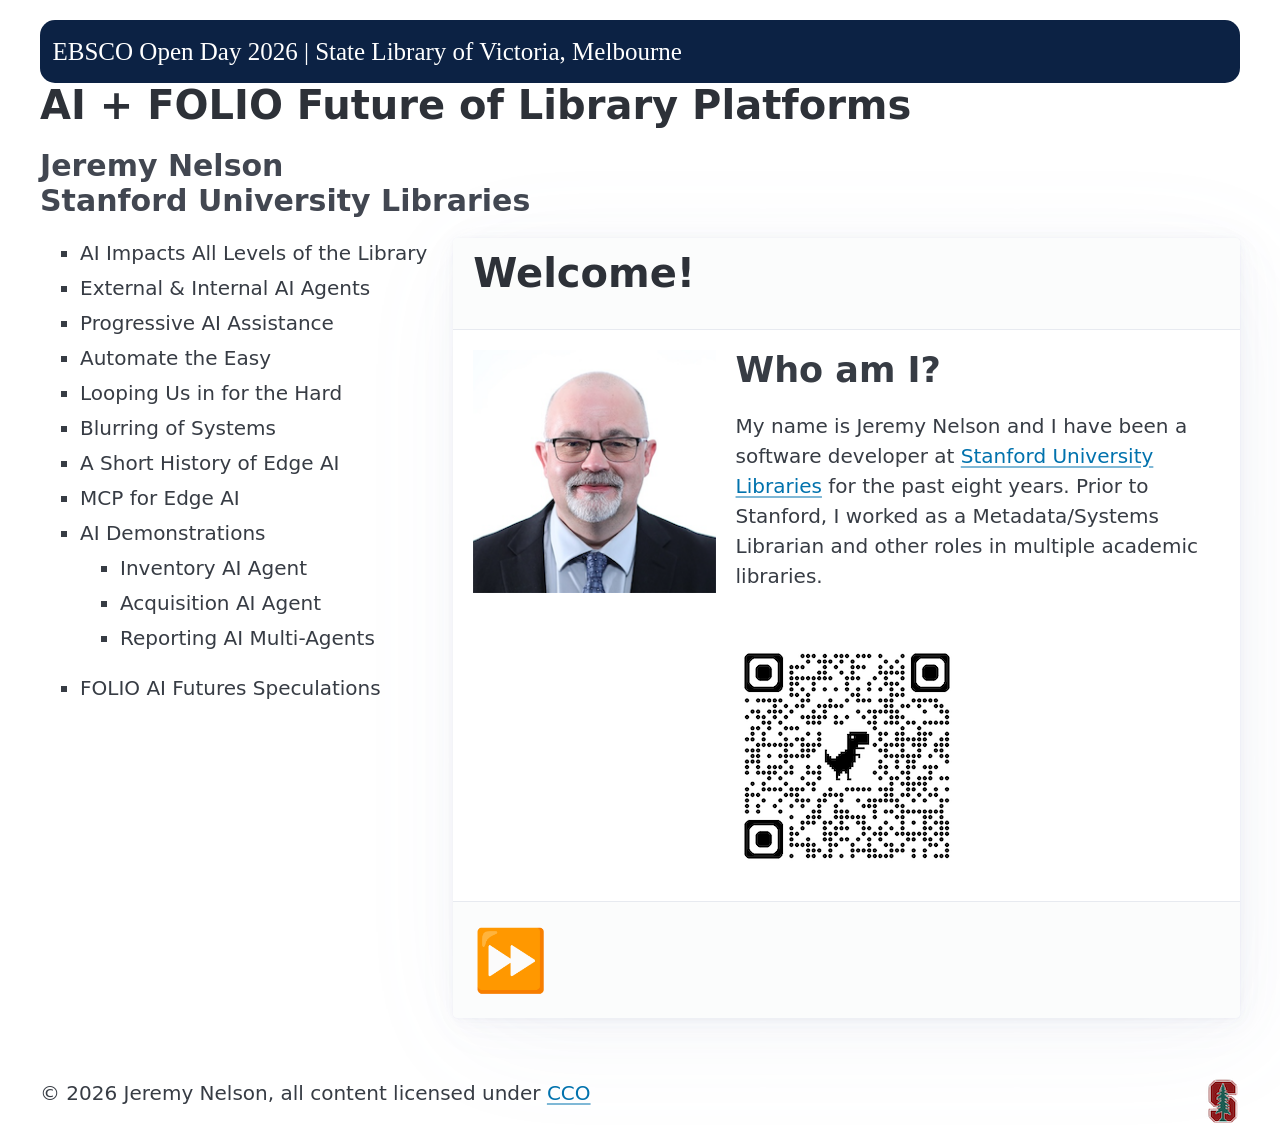
<file: index.html>
<!DOCTYPE html>
<html lang="en">
<head>
    <meta charset="UTF-8">
    <meta name="viewport" content="width=device-width, initial-scale=1.0">
    <meta name="color-scheme" content="light dark">
    <link rel="stylesheet" href="css/pico.min.css">
    <link rel="stylesheet" href="css/default.css">
    <title>EBSCO Open Day - AI + FOLIO Future of Library Platforms</title>
    <script src="js/htmx.min.js"></script>
</head>
<body>
  <main class="container">
    <div class="header-logos">
       EBSCO Open Day 2026 | State Library of Victoria, Melbourne
         </div>  
    <h1>AI + FOLIO Future of Library Platforms</h1>
    <h3>Jeremy Nelson<br>Stanford University Libraries</h3>
    <div class="grid">
     <div> 
      <ul>
        <li hx-get="topics/ai-impacts.html" 
            hx-target="#article">AI Impacts All Levels of the Library</li> 
        <li hx-get="topics/external-internal-agents.html" 
            hx-target="#article">External &amp; Internal AI Agents</li>
        <li hx-get="topics/progressive-ai-assistance.html" 
            hx-target="#article">Progressive AI Assistance</li>
        <li hx-get="topics/automate-the-easy.html" 
            hx-target="#article">Automate the Easy</li>
        <li hx-get="topics/looping-us-in-for-the-hard.html" 
            hx-target="#article">Looping Us in for the Hard</li>
        <li hx-get="topics/blurring-of-systems.html"
            hx-target="#article">Blurring of Systems</li>
        <li hx-get="topics/short-history-edge-ai.html"
            hx-target="#article">A Short History of Edge AI</li>
        <li hx-get="topics/mcp-edge-ai.html"
            hx-target="#article">MCP for Edge AI</li>
        <li>AI Demonstrations</li>
        <ul>
           <li hx-get="topics/inventory-agent.html"
               hx-target="#article">Inventory AI Agent</li>
           <li hx-get="topics/acquisition-agent.html"
               hx-target="#article">Acquisition AI Agent</li>
           <li hx-get="topics/reporting-agent.html"
               hx-target="#article">Reporting AI Multi-Agents</li>
        </ul>
       <li hx-get="topics/folio-future-ai.html"
           hx-target="#article">FOLIO AI Futures Speculations</li>
      </ul>
     </div>
     <div>
        <article id="article">
          <header>
            <h1>Welcome!</h1>
          </header>
          <div class="grid">
             <section>
              <img src="img/JeremyNelson.png" alt="Jeremy Nelson">
            </section>
            <section>
              <h2>Who am I?</h2>
              <p>
                My name is Jeremy Nelson and I have been a software developer at 
                <a href="https://library.stanford.edu/">Stanford University Libraries</a>
                for the past eight years. Prior to Stanford, I worked as a Metadata/Systems Librarian
                and other roles in multiple academic libraries.
              </p>
            </section>
          </div>
          <section style="margin:auto; text-align: center">
            <img src="img/qrcode.png" alt="QR Code for presentation">
          </section>
          <footer>
          <span hx-get="topics/ai-impacts.html" 
                hx-target="#article"
                class="nav-button">&#9193;</span>
          </footer>
        </article>
     </div>
    </div>
  </main>
  <footer class="container">
     &copy; 2026 Jeremy Nelson, all content licensed under <a href="https://creativecommons.org/public-domain/cc0/">CCO</a>
     <a href="https://library.stanford.edu/">
       <img src="img/stanford.png" alt="" style="float: right;padding: 0px">
     </a>
  </footer>
  <script>
    document.body.addEventListener('htmx:beforeRequest', e => {
      const target = e.target;
      document.querySelectorAll('li[hx-get]').forEach(el => el.classList.remove('active'));
      if (target.matches('li[hx-get]')) {
        target.classList.add('active');
      } else if (target.matches('span[hx-get]')) {
        target.classList.add('active');
        const url = target.getAttribute('hx-get');
        const matchingLi = document.querySelector(`li[hx-get="${url}"]`);
        if (matchingLi) matchingLi.classList.add('active');
      }
    });
    document.body.addEventListener('htmx:afterRequest', e => {
      if (e.target.matches('span[hx-get]')) {
        e.target.classList.remove('active');
      }
    });
  </script>
</body>
</html>
</file>
<file: css/default.css>
.grid {
  grid-template-columns: 1fr 2fr;
}

.nav-button {
  font-size: 3em;
}

li[hx-get],
span[hx-get] {
  cursor: pointer;
}

span[hx-get].active {
  opacity: 0.5;
}

li[hx-get].active {
  font-weight: bold;
  color: var(--pico-primary);
  list-style-type: "→ ";
}

div.header-logos {
  background-color: rgb(12,34,68);
  border-radius: 15px;
  color: white;
  font-family: "Times New Roman", Times, serif;
  font-size: 1.25em;
  padding: .5em;
}

div.question {
  background-color: rgb(30,98,120);
  border: 2px solid rgb(35,73,167);
  border-radius: 15px;
  color: rgb(244,151,20);
  padding: .5em;
}
</file>
<file: css/pico.min.css>
@charset "UTF-8";/*!
 * Pico CSS ✨ v2.1.1 (https://picocss.com)
 * Copyright 2019-2025 - Licensed under MIT
 */:host,:root{--pico-font-family-emoji:"Apple Color Emoji","Segoe UI Emoji","Segoe UI Symbol","Noto Color Emoji";--pico-font-family-sans-serif:system-ui,"Segoe UI",Roboto,Oxygen,Ubuntu,Cantarell,Helvetica,Arial,"Helvetica Neue",sans-serif,var(--pico-font-family-emoji);--pico-font-family-monospace:ui-monospace,SFMono-Regular,"SF Mono",Menlo,Consolas,"Liberation Mono",monospace,var(--pico-font-family-emoji);--pico-font-family:var(--pico-font-family-sans-serif);--pico-line-height:1.5;--pico-font-weight:400;--pico-font-size:100%;--pico-text-underline-offset:0.1rem;--pico-border-radius:0.25rem;--pico-border-width:0.0625rem;--pico-outline-width:0.125rem;--pico-transition:0.2s ease-in-out;--pico-spacing:1rem;--pico-typography-spacing-vertical:1rem;--pico-block-spacing-vertical:var(--pico-spacing);--pico-block-spacing-horizontal:var(--pico-spacing);--pico-grid-column-gap:var(--pico-spacing);--pico-grid-row-gap:var(--pico-spacing);--pico-form-element-spacing-vertical:0.75rem;--pico-form-element-spacing-horizontal:1rem;--pico-group-box-shadow:0 0 0 rgba(0, 0, 0, 0);--pico-group-box-shadow-focus-with-button:0 0 0 var(--pico-outline-width) var(--pico-primary-focus);--pico-group-box-shadow-focus-with-input:0 0 0 0.0625rem var(--pico-form-element-border-color);--pico-modal-overlay-backdrop-filter:blur(0.375rem);--pico-nav-element-spacing-vertical:1rem;--pico-nav-element-spacing-horizontal:0.5rem;--pico-nav-link-spacing-vertical:0.5rem;--pico-nav-link-spacing-horizontal:0.5rem;--pico-nav-breadcrumb-divider:">";--pico-icon-checkbox:url("data:image/svg+xml,%3Csvg xmlns='http://www.w3.org/2000/svg' width='24' height='24' viewBox='0 0 24 24' fill='none' stroke='rgb(255, 255, 255)' stroke-width='4' stroke-linecap='round' stroke-linejoin='round'%3E%3Cpolyline points='20 6 9 17 4 12'%3E%3C/polyline%3E%3C/svg%3E");--pico-icon-minus:url("data:image/svg+xml,%3Csvg xmlns='http://www.w3.org/2000/svg' width='24' height='24' viewBox='0 0 24 24' fill='none' stroke='rgb(255, 255, 255)' stroke-width='4' stroke-linecap='round' stroke-linejoin='round'%3E%3Cline x1='5' y1='12' x2='19' y2='12'%3E%3C/line%3E%3C/svg%3E");--pico-icon-chevron:url("data:image/svg+xml,%3Csvg xmlns='http://www.w3.org/2000/svg' width='24' height='24' viewBox='0 0 24 24' fill='none' stroke='rgb(136, 145, 164)' stroke-width='2' stroke-linecap='round' stroke-linejoin='round'%3E%3Cpolyline points='6 9 12 15 18 9'%3E%3C/polyline%3E%3C/svg%3E");--pico-icon-date:url("data:image/svg+xml,%3Csvg xmlns='http://www.w3.org/2000/svg' width='24' height='24' viewBox='0 0 24 24' fill='none' stroke='rgb(136, 145, 164)' stroke-width='2' stroke-linecap='round' stroke-linejoin='round'%3E%3Crect x='3' y='4' width='18' height='18' rx='2' ry='2'%3E%3C/rect%3E%3Cline x1='16' y1='2' x2='16' y2='6'%3E%3C/line%3E%3Cline x1='8' y1='2' x2='8' y2='6'%3E%3C/line%3E%3Cline x1='3' y1='10' x2='21' y2='10'%3E%3C/line%3E%3C/svg%3E");--pico-icon-time:url("data:image/svg+xml,%3Csvg xmlns='http://www.w3.org/2000/svg' width='24' height='24' viewBox='0 0 24 24' fill='none' stroke='rgb(136, 145, 164)' stroke-width='2' stroke-linecap='round' stroke-linejoin='round'%3E%3Ccircle cx='12' cy='12' r='10'%3E%3C/circle%3E%3Cpolyline points='12 6 12 12 16 14'%3E%3C/polyline%3E%3C/svg%3E");--pico-icon-search:url("data:image/svg+xml,%3Csvg xmlns='http://www.w3.org/2000/svg' width='24' height='24' viewBox='0 0 24 24' fill='none' stroke='rgb(136, 145, 164)' stroke-width='1.5' stroke-linecap='round' stroke-linejoin='round'%3E%3Ccircle cx='11' cy='11' r='8'%3E%3C/circle%3E%3Cline x1='21' y1='21' x2='16.65' y2='16.65'%3E%3C/line%3E%3C/svg%3E");--pico-icon-close:url("data:image/svg+xml,%3Csvg xmlns='http://www.w3.org/2000/svg' width='24' height='24' viewBox='0 0 24 24' fill='none' stroke='rgb(136, 145, 164)' stroke-width='3' stroke-linecap='round' stroke-linejoin='round'%3E%3Cline x1='18' y1='6' x2='6' y2='18'%3E%3C/line%3E%3Cline x1='6' y1='6' x2='18' y2='18'%3E%3C/line%3E%3C/svg%3E");--pico-icon-loading:url("data:image/svg+xml,%3Csvg fill='none' height='24' width='24' viewBox='0 0 24 24' xmlns='http://www.w3.org/2000/svg' %3E%3Cstyle%3E g %7B animation: rotate 2s linear infinite; transform-origin: center center; %7D circle %7B stroke-dasharray: 75,100; stroke-dashoffset: -5; animation: dash 1.5s ease-in-out infinite; stroke-linecap: round; %7D @keyframes rotate %7B 0%25 %7B transform: rotate(0deg); %7D 100%25 %7B transform: rotate(360deg); %7D %7D @keyframes dash %7B 0%25 %7B stroke-dasharray: 1,100; stroke-dashoffset: 0; %7D 50%25 %7B stroke-dasharray: 44.5,100; stroke-dashoffset: -17.5; %7D 100%25 %7B stroke-dasharray: 44.5,100; stroke-dashoffset: -62; %7D %7D %3C/style%3E%3Cg%3E%3Ccircle cx='12' cy='12' r='10' fill='none' stroke='rgb(136, 145, 164)' stroke-width='4' /%3E%3C/g%3E%3C/svg%3E")}@media (min-width:576px){:host,:root{--pico-font-size:106.25%}}@media (min-width:768px){:host,:root{--pico-font-size:112.5%}}@media (min-width:1024px){:host,:root{--pico-font-size:118.75%}}@media (min-width:1280px){:host,:root{--pico-font-size:125%}}@media (min-width:1536px){:host,:root{--pico-font-size:131.25%}}a{--pico-text-decoration:underline}a.contrast,a.secondary{--pico-text-decoration:underline}small{--pico-font-size:0.875em}h1,h2,h3,h4,h5,h6{--pico-font-weight:700}h1{--pico-font-size:2rem;--pico-line-height:1.125;--pico-typography-spacing-top:3rem}h2{--pico-font-size:1.75rem;--pico-line-height:1.15;--pico-typography-spacing-top:2.625rem}h3{--pico-font-size:1.5rem;--pico-line-height:1.175;--pico-typography-spacing-top:2.25rem}h4{--pico-font-size:1.25rem;--pico-line-height:1.2;--pico-typography-spacing-top:1.874rem}h5{--pico-font-size:1.125rem;--pico-line-height:1.225;--pico-typography-spacing-top:1.6875rem}h6{--pico-font-size:1rem;--pico-line-height:1.25;--pico-typography-spacing-top:1.5rem}tfoot td,tfoot th,thead td,thead th{--pico-font-weight:600;--pico-border-width:0.1875rem}code,kbd,pre,samp{--pico-font-family:var(--pico-font-family-monospace)}kbd{--pico-font-weight:bolder}:where(select,textarea),input:not([type=submit],[type=button],[type=reset],[type=checkbox],[type=radio],[type=file]){--pico-outline-width:0.0625rem}[type=search]{--pico-border-radius:5rem}[type=checkbox],[type=radio]{--pico-border-width:0.125rem}[type=checkbox][role=switch]{--pico-border-width:0.1875rem}details.dropdown summary:not([role=button]){--pico-outline-width:0.0625rem}nav details.dropdown summary:focus-visible{--pico-outline-width:0.125rem}[role=search]{--pico-border-radius:5rem}[role=group]:has(button.secondary:focus,[type=submit].secondary:focus,[type=button].secondary:focus,[role=button].secondary:focus),[role=search]:has(button.secondary:focus,[type=submit].secondary:focus,[type=button].secondary:focus,[role=button].secondary:focus){--pico-group-box-shadow-focus-with-button:0 0 0 var(--pico-outline-width) var(--pico-secondary-focus)}[role=group]:has(button.contrast:focus,[type=submit].contrast:focus,[type=button].contrast:focus,[role=button].contrast:focus),[role=search]:has(button.contrast:focus,[type=submit].contrast:focus,[type=button].contrast:focus,[role=button].contrast:focus){--pico-group-box-shadow-focus-with-button:0 0 0 var(--pico-outline-width) var(--pico-contrast-focus)}[role=group] [role=button],[role=group] [type=button],[role=group] [type=submit],[role=group] button,[role=search] [role=button],[role=search] [type=button],[role=search] [type=submit],[role=search] button{--pico-form-element-spacing-horizontal:2rem}details summary[role=button]:not(.outline)::after{filter:brightness(0) invert(1)}[aria-busy=true]:not(input,select,textarea):is(button,[type=submit],[type=button],[type=reset],[role=button]):not(.outline)::before{filter:brightness(0) invert(1)}:host(:not([data-theme=dark])),:root:not([data-theme=dark]),[data-theme=light]{color-scheme:light;--pico-background-color:#fff;--pico-color:#373c44;--pico-text-selection-color:rgba(2, 154, 232, 0.25);--pico-muted-color:#646b79;--pico-muted-border-color:rgb(231, 234, 239.5);--pico-primary:#0172ad;--pico-primary-background:#0172ad;--pico-primary-border:var(--pico-primary-background);--pico-primary-underline:rgba(1, 114, 173, 0.5);--pico-primary-hover:#015887;--pico-primary-hover-background:#02659a;--pico-primary-hover-border:var(--pico-primary-hover-background);--pico-primary-hover-underline:var(--pico-primary-hover);--pico-primary-focus:rgba(2, 154, 232, 0.5);--pico-primary-inverse:#fff;--pico-secondary:#5d6b89;--pico-secondary-background:#525f7a;--pico-secondary-border:var(--pico-secondary-background);--pico-secondary-underline:rgba(93, 107, 137, 0.5);--pico-secondary-hover:#48536b;--pico-secondary-hover-background:#48536b;--pico-secondary-hover-border:var(--pico-secondary-hover-background);--pico-secondary-hover-underline:var(--pico-secondary-hover);--pico-secondary-focus:rgba(93, 107, 137, 0.25);--pico-secondary-inverse:#fff;--pico-contrast:#181c25;--pico-contrast-background:#181c25;--pico-contrast-border:var(--pico-contrast-background);--pico-contrast-underline:rgba(24, 28, 37, 0.5);--pico-contrast-hover:#000;--pico-contrast-hover-background:#000;--pico-contrast-hover-border:var(--pico-contrast-hover-background);--pico-contrast-hover-underline:var(--pico-secondary-hover);--pico-contrast-focus:rgba(93, 107, 137, 0.25);--pico-contrast-inverse:#fff;--pico-box-shadow:0.0145rem 0.029rem 0.174rem rgba(129, 145, 181, 0.01698),0.0335rem 0.067rem 0.402rem rgba(129, 145, 181, 0.024),0.0625rem 0.125rem 0.75rem rgba(129, 145, 181, 0.03),0.1125rem 0.225rem 1.35rem rgba(129, 145, 181, 0.036),0.2085rem 0.417rem 2.502rem rgba(129, 145, 181, 0.04302),0.5rem 1rem 6rem rgba(129, 145, 181, 0.06),0 0 0 0.0625rem rgba(129, 145, 181, 0.015);--pico-h1-color:#2d3138;--pico-h2-color:#373c44;--pico-h3-color:#424751;--pico-h4-color:#4d535e;--pico-h5-color:#5c6370;--pico-h6-color:#646b79;--pico-mark-background-color:rgb(252.5, 230.5, 191.5);--pico-mark-color:#0f1114;--pico-ins-color:rgb(28.5, 105.5, 84);--pico-del-color:rgb(136, 56.5, 53);--pico-blockquote-border-color:var(--pico-muted-border-color);--pico-blockquote-footer-color:var(--pico-muted-color);--pico-button-box-shadow:0 0 0 rgba(0, 0, 0, 0);--pico-button-hover-box-shadow:0 0 0 rgba(0, 0, 0, 0);--pico-table-border-color:var(--pico-muted-border-color);--pico-table-row-stripped-background-color:rgba(111, 120, 135, 0.0375);--pico-code-background-color:rgb(243, 244.5, 246.75);--pico-code-color:#646b79;--pico-code-kbd-background-color:var(--pico-color);--pico-code-kbd-color:var(--pico-background-color);--pico-form-element-background-color:rgb(251, 251.5, 252.25);--pico-form-element-selected-background-color:#dfe3eb;--pico-form-element-border-color:#cfd5e2;--pico-form-element-color:#23262c;--pico-form-element-placeholder-color:var(--pico-muted-color);--pico-form-element-active-background-color:#fff;--pico-form-element-active-border-color:var(--pico-primary-border);--pico-form-element-focus-color:var(--pico-primary-border);--pico-form-element-disabled-opacity:0.5;--pico-form-element-invalid-border-color:rgb(183.5, 105.5, 106.5);--pico-form-element-invalid-active-border-color:rgb(200.25, 79.25, 72.25);--pico-form-element-invalid-focus-color:var(--pico-form-element-invalid-active-border-color);--pico-form-element-valid-border-color:rgb(76, 154.5, 137.5);--pico-form-element-valid-active-border-color:rgb(39, 152.75, 118.75);--pico-form-element-valid-focus-color:var(--pico-form-element-valid-active-border-color);--pico-switch-background-color:#bfc7d9;--pico-switch-checked-background-color:var(--pico-primary-background);--pico-switch-color:#fff;--pico-switch-thumb-box-shadow:0 0 0 rgba(0, 0, 0, 0);--pico-range-border-color:#dfe3eb;--pico-range-active-border-color:#bfc7d9;--pico-range-thumb-border-color:var(--pico-background-color);--pico-range-thumb-color:var(--pico-secondary-background);--pico-range-thumb-active-color:var(--pico-primary-background);--pico-accordion-border-color:var(--pico-muted-border-color);--pico-accordion-active-summary-color:var(--pico-primary-hover);--pico-accordion-close-summary-color:var(--pico-color);--pico-accordion-open-summary-color:var(--pico-muted-color);--pico-card-background-color:var(--pico-background-color);--pico-card-border-color:var(--pico-muted-border-color);--pico-card-box-shadow:var(--pico-box-shadow);--pico-card-sectioning-background-color:rgb(251, 251.5, 252.25);--pico-dropdown-background-color:#fff;--pico-dropdown-border-color:#eff1f4;--pico-dropdown-box-shadow:var(--pico-box-shadow);--pico-dropdown-color:var(--pico-color);--pico-dropdown-hover-background-color:#eff1f4;--pico-loading-spinner-opacity:0.5;--pico-modal-overlay-background-color:rgba(232, 234, 237, 0.75);--pico-progress-background-color:#dfe3eb;--pico-progress-color:var(--pico-primary-background);--pico-tooltip-background-color:var(--pico-contrast-background);--pico-tooltip-color:var(--pico-contrast-inverse);--pico-icon-valid:url("data:image/svg+xml,%3Csvg xmlns='http://www.w3.org/2000/svg' width='24' height='24' viewBox='0 0 24 24' fill='none' stroke='rgb(76, 154.5, 137.5)' stroke-width='2' stroke-linecap='round' stroke-linejoin='round'%3E%3Cpolyline points='20 6 9 17 4 12'%3E%3C/polyline%3E%3C/svg%3E");--pico-icon-invalid:url("data:image/svg+xml,%3Csvg xmlns='http://www.w3.org/2000/svg' width='24' height='24' viewBox='0 0 24 24' fill='none' stroke='rgb(200.25, 79.25, 72.25)' stroke-width='2' stroke-linecap='round' stroke-linejoin='round'%3E%3Ccircle cx='12' cy='12' r='10'%3E%3C/circle%3E%3Cline x1='12' y1='8' x2='12' y2='12'%3E%3C/line%3E%3Cline x1='12' y1='16' x2='12.01' y2='16'%3E%3C/line%3E%3C/svg%3E")}:host(:not([data-theme=dark])) input:is([type=submit],[type=button],[type=reset],[type=checkbox],[type=radio],[type=file]),:root:not([data-theme=dark]) input:is([type=submit],[type=button],[type=reset],[type=checkbox],[type=radio],[type=file]),[data-theme=light] input:is([type=submit],[type=button],[type=reset],[type=checkbox],[type=radio],[type=file]){--pico-form-element-focus-color:var(--pico-primary-focus)}@media only screen and (prefers-color-scheme:dark){:host(:not([data-theme])),:root:not([data-theme]){color-scheme:dark;--pico-background-color:rgb(19, 22.5, 30.5);--pico-color:#c2c7d0;--pico-text-selection-color:rgba(1, 170, 255, 0.1875);--pico-muted-color:#7b8495;--pico-muted-border-color:#202632;--pico-primary:#01aaff;--pico-primary-background:#0172ad;--pico-primary-border:var(--pico-primary-background);--pico-primary-underline:rgba(1, 170, 255, 0.5);--pico-primary-hover:#79c0ff;--pico-primary-hover-background:#017fc0;--pico-primary-hover-border:var(--pico-primary-hover-background);--pico-primary-hover-underline:var(--pico-primary-hover);--pico-primary-focus:rgba(1, 170, 255, 0.375);--pico-primary-inverse:#fff;--pico-secondary:#969eaf;--pico-secondary-background:#525f7a;--pico-secondary-border:var(--pico-secondary-background);--pico-secondary-underline:rgba(150, 158, 175, 0.5);--pico-secondary-hover:#b3b9c5;--pico-secondary-hover-background:#5d6b89;--pico-secondary-hover-border:var(--pico-secondary-hover-background);--pico-secondary-hover-underline:var(--pico-secondary-hover);--pico-secondary-focus:rgba(144, 158, 190, 0.25);--pico-secondary-inverse:#fff;--pico-contrast:#dfe3eb;--pico-contrast-background:#eff1f4;--pico-contrast-border:var(--pico-contrast-background);--pico-contrast-underline:rgba(223, 227, 235, 0.5);--pico-contrast-hover:#fff;--pico-contrast-hover-background:#fff;--pico-contrast-hover-border:var(--pico-contrast-hover-background);--pico-contrast-hover-underline:var(--pico-contrast-hover);--pico-contrast-focus:rgba(207, 213, 226, 0.25);--pico-contrast-inverse:#000;--pico-box-shadow:0.0145rem 0.029rem 0.174rem rgba(7, 8.5, 12, 0.01698),0.0335rem 0.067rem 0.402rem rgba(7, 8.5, 12, 0.024),0.0625rem 0.125rem 0.75rem rgba(7, 8.5, 12, 0.03),0.1125rem 0.225rem 1.35rem rgba(7, 8.5, 12, 0.036),0.2085rem 0.417rem 2.502rem rgba(7, 8.5, 12, 0.04302),0.5rem 1rem 6rem rgba(7, 8.5, 12, 0.06),0 0 0 0.0625rem rgba(7, 8.5, 12, 0.015);--pico-h1-color:#f0f1f3;--pico-h2-color:#e0e3e7;--pico-h3-color:#c2c7d0;--pico-h4-color:#b3b9c5;--pico-h5-color:#a4acba;--pico-h6-color:#8891a4;--pico-mark-background-color:#014063;--pico-mark-color:#fff;--pico-ins-color:#62af9a;--pico-del-color:rgb(205.5, 126, 123);--pico-blockquote-border-color:var(--pico-muted-border-color);--pico-blockquote-footer-color:var(--pico-muted-color);--pico-button-box-shadow:0 0 0 rgba(0, 0, 0, 0);--pico-button-hover-box-shadow:0 0 0 rgba(0, 0, 0, 0);--pico-table-border-color:var(--pico-muted-border-color);--pico-table-row-stripped-background-color:rgba(111, 120, 135, 0.0375);--pico-code-background-color:rgb(26, 30.5, 40.25);--pico-code-color:#8891a4;--pico-code-kbd-background-color:var(--pico-color);--pico-code-kbd-color:var(--pico-background-color);--pico-form-element-background-color:rgb(28, 33, 43.5);--pico-form-element-selected-background-color:#2a3140;--pico-form-element-border-color:#2a3140;--pico-form-element-color:#e0e3e7;--pico-form-element-placeholder-color:#8891a4;--pico-form-element-active-background-color:rgb(26, 30.5, 40.25);--pico-form-element-active-border-color:var(--pico-primary-border);--pico-form-element-focus-color:var(--pico-primary-border);--pico-form-element-disabled-opacity:0.5;--pico-form-element-invalid-border-color:rgb(149.5, 74, 80);--pico-form-element-invalid-active-border-color:rgb(183.25, 63.5, 59);--pico-form-element-invalid-focus-color:var(--pico-form-element-invalid-active-border-color);--pico-form-element-valid-border-color:#2a7b6f;--pico-form-element-valid-active-border-color:rgb(22, 137, 105.5);--pico-form-element-valid-focus-color:var(--pico-form-element-valid-active-border-color);--pico-switch-background-color:#333c4e;--pico-switch-checked-background-color:var(--pico-primary-background);--pico-switch-color:#fff;--pico-switch-thumb-box-shadow:0 0 0 rgba(0, 0, 0, 0);--pico-range-border-color:#202632;--pico-range-active-border-color:#2a3140;--pico-range-thumb-border-color:var(--pico-background-color);--pico-range-thumb-color:var(--pico-secondary-background);--pico-range-thumb-active-color:var(--pico-primary-background);--pico-accordion-border-color:var(--pico-muted-border-color);--pico-accordion-active-summary-color:var(--pico-primary-hover);--pico-accordion-close-summary-color:var(--pico-color);--pico-accordion-open-summary-color:var(--pico-muted-color);--pico-card-background-color:#181c25;--pico-card-border-color:var(--pico-card-background-color);--pico-card-box-shadow:var(--pico-box-shadow);--pico-card-sectioning-background-color:rgb(26, 30.5, 40.25);--pico-dropdown-background-color:#181c25;--pico-dropdown-border-color:#202632;--pico-dropdown-box-shadow:var(--pico-box-shadow);--pico-dropdown-color:var(--pico-color);--pico-dropdown-hover-background-color:#202632;--pico-loading-spinner-opacity:0.5;--pico-modal-overlay-background-color:rgba(7.5, 8.5, 10, 0.75);--pico-progress-background-color:#202632;--pico-progress-color:var(--pico-primary-background);--pico-tooltip-background-color:var(--pico-contrast-background);--pico-tooltip-color:var(--pico-contrast-inverse);--pico-icon-valid:url("data:image/svg+xml,%3Csvg xmlns='http://www.w3.org/2000/svg' width='24' height='24' viewBox='0 0 24 24' fill='none' stroke='rgb(42, 123, 111)' stroke-width='2' stroke-linecap='round' stroke-linejoin='round'%3E%3Cpolyline points='20 6 9 17 4 12'%3E%3C/polyline%3E%3C/svg%3E");--pico-icon-invalid:url("data:image/svg+xml,%3Csvg xmlns='http://www.w3.org/2000/svg' width='24' height='24' viewBox='0 0 24 24' fill='none' stroke='rgb(149.5, 74, 80)' stroke-width='2' stroke-linecap='round' stroke-linejoin='round'%3E%3Ccircle cx='12' cy='12' r='10'%3E%3C/circle%3E%3Cline x1='12' y1='8' x2='12' y2='12'%3E%3C/line%3E%3Cline x1='12' y1='16' x2='12.01' y2='16'%3E%3C/line%3E%3C/svg%3E")}:host(:not([data-theme])) input:is([type=submit],[type=button],[type=reset],[type=checkbox],[type=radio],[type=file]),:root:not([data-theme]) input:is([type=submit],[type=button],[type=reset],[type=checkbox],[type=radio],[type=file]){--pico-form-element-focus-color:var(--pico-primary-focus)}:host(:not([data-theme])) details summary[role=button].contrast:not(.outline)::after,:root:not([data-theme]) details summary[role=button].contrast:not(.outline)::after{filter:brightness(0)}:host(:not([data-theme])) [aria-busy=true]:not(input,select,textarea).contrast:is(button,[type=submit],[type=button],[type=reset],[role=button]):not(.outline)::before,:root:not([data-theme]) [aria-busy=true]:not(input,select,textarea).contrast:is(button,[type=submit],[type=button],[type=reset],[role=button]):not(.outline)::before{filter:brightness(0)}}[data-theme=dark]{color-scheme:dark;--pico-background-color:rgb(19, 22.5, 30.5);--pico-color:#c2c7d0;--pico-text-selection-color:rgba(1, 170, 255, 0.1875);--pico-muted-color:#7b8495;--pico-muted-border-color:#202632;--pico-primary:#01aaff;--pico-primary-background:#0172ad;--pico-primary-border:var(--pico-primary-background);--pico-primary-underline:rgba(1, 170, 255, 0.5);--pico-primary-hover:#79c0ff;--pico-primary-hover-background:#017fc0;--pico-primary-hover-border:var(--pico-primary-hover-background);--pico-primary-hover-underline:var(--pico-primary-hover);--pico-primary-focus:rgba(1, 170, 255, 0.375);--pico-primary-inverse:#fff;--pico-secondary:#969eaf;--pico-secondary-background:#525f7a;--pico-secondary-border:var(--pico-secondary-background);--pico-secondary-underline:rgba(150, 158, 175, 0.5);--pico-secondary-hover:#b3b9c5;--pico-secondary-hover-background:#5d6b89;--pico-secondary-hover-border:var(--pico-secondary-hover-background);--pico-secondary-hover-underline:var(--pico-secondary-hover);--pico-secondary-focus:rgba(144, 158, 190, 0.25);--pico-secondary-inverse:#fff;--pico-contrast:#dfe3eb;--pico-contrast-background:#eff1f4;--pico-contrast-border:var(--pico-contrast-background);--pico-contrast-underline:rgba(223, 227, 235, 0.5);--pico-contrast-hover:#fff;--pico-contrast-hover-background:#fff;--pico-contrast-hover-border:var(--pico-contrast-hover-background);--pico-contrast-hover-underline:var(--pico-contrast-hover);--pico-contrast-focus:rgba(207, 213, 226, 0.25);--pico-contrast-inverse:#000;--pico-box-shadow:0.0145rem 0.029rem 0.174rem rgba(7, 8.5, 12, 0.01698),0.0335rem 0.067rem 0.402rem rgba(7, 8.5, 12, 0.024),0.0625rem 0.125rem 0.75rem rgba(7, 8.5, 12, 0.03),0.1125rem 0.225rem 1.35rem rgba(7, 8.5, 12, 0.036),0.2085rem 0.417rem 2.502rem rgba(7, 8.5, 12, 0.04302),0.5rem 1rem 6rem rgba(7, 8.5, 12, 0.06),0 0 0 0.0625rem rgba(7, 8.5, 12, 0.015);--pico-h1-color:#f0f1f3;--pico-h2-color:#e0e3e7;--pico-h3-color:#c2c7d0;--pico-h4-color:#b3b9c5;--pico-h5-color:#a4acba;--pico-h6-color:#8891a4;--pico-mark-background-color:#014063;--pico-mark-color:#fff;--pico-ins-color:#62af9a;--pico-del-color:rgb(205.5, 126, 123);--pico-blockquote-border-color:var(--pico-muted-border-color);--pico-blockquote-footer-color:var(--pico-muted-color);--pico-button-box-shadow:0 0 0 rgba(0, 0, 0, 0);--pico-button-hover-box-shadow:0 0 0 rgba(0, 0, 0, 0);--pico-table-border-color:var(--pico-muted-border-color);--pico-table-row-stripped-background-color:rgba(111, 120, 135, 0.0375);--pico-code-background-color:rgb(26, 30.5, 40.25);--pico-code-color:#8891a4;--pico-code-kbd-background-color:var(--pico-color);--pico-code-kbd-color:var(--pico-background-color);--pico-form-element-background-color:rgb(28, 33, 43.5);--pico-form-element-selected-background-color:#2a3140;--pico-form-element-border-color:#2a3140;--pico-form-element-color:#e0e3e7;--pico-form-element-placeholder-color:#8891a4;--pico-form-element-active-background-color:rgb(26, 30.5, 40.25);--pico-form-element-active-border-color:var(--pico-primary-border);--pico-form-element-focus-color:var(--pico-primary-border);--pico-form-element-disabled-opacity:0.5;--pico-form-element-invalid-border-color:rgb(149.5, 74, 80);--pico-form-element-invalid-active-border-color:rgb(183.25, 63.5, 59);--pico-form-element-invalid-focus-color:var(--pico-form-element-invalid-active-border-color);--pico-form-element-valid-border-color:#2a7b6f;--pico-form-element-valid-active-border-color:rgb(22, 137, 105.5);--pico-form-element-valid-focus-color:var(--pico-form-element-valid-active-border-color);--pico-switch-background-color:#333c4e;--pico-switch-checked-background-color:var(--pico-primary-background);--pico-switch-color:#fff;--pico-switch-thumb-box-shadow:0 0 0 rgba(0, 0, 0, 0);--pico-range-border-color:#202632;--pico-range-active-border-color:#2a3140;--pico-range-thumb-border-color:var(--pico-background-color);--pico-range-thumb-color:var(--pico-secondary-background);--pico-range-thumb-active-color:var(--pico-primary-background);--pico-accordion-border-color:var(--pico-muted-border-color);--pico-accordion-active-summary-color:var(--pico-primary-hover);--pico-accordion-close-summary-color:var(--pico-color);--pico-accordion-open-summary-color:var(--pico-muted-color);--pico-card-background-color:#181c25;--pico-card-border-color:var(--pico-card-background-color);--pico-card-box-shadow:var(--pico-box-shadow);--pico-card-sectioning-background-color:rgb(26, 30.5, 40.25);--pico-dropdown-background-color:#181c25;--pico-dropdown-border-color:#202632;--pico-dropdown-box-shadow:var(--pico-box-shadow);--pico-dropdown-color:var(--pico-color);--pico-dropdown-hover-background-color:#202632;--pico-loading-spinner-opacity:0.5;--pico-modal-overlay-background-color:rgba(7.5, 8.5, 10, 0.75);--pico-progress-background-color:#202632;--pico-progress-color:var(--pico-primary-background);--pico-tooltip-background-color:var(--pico-contrast-background);--pico-tooltip-color:var(--pico-contrast-inverse);--pico-icon-valid:url("data:image/svg+xml,%3Csvg xmlns='http://www.w3.org/2000/svg' width='24' height='24' viewBox='0 0 24 24' fill='none' stroke='rgb(42, 123, 111)' stroke-width='2' stroke-linecap='round' stroke-linejoin='round'%3E%3Cpolyline points='20 6 9 17 4 12'%3E%3C/polyline%3E%3C/svg%3E");--pico-icon-invalid:url("data:image/svg+xml,%3Csvg xmlns='http://www.w3.org/2000/svg' width='24' height='24' viewBox='0 0 24 24' fill='none' stroke='rgb(149.5, 74, 80)' stroke-width='2' stroke-linecap='round' stroke-linejoin='round'%3E%3Ccircle cx='12' cy='12' r='10'%3E%3C/circle%3E%3Cline x1='12' y1='8' x2='12' y2='12'%3E%3C/line%3E%3Cline x1='12' y1='16' x2='12.01' y2='16'%3E%3C/line%3E%3C/svg%3E")}[data-theme=dark] input:is([type=submit],[type=button],[type=reset],[type=checkbox],[type=radio],[type=file]){--pico-form-element-focus-color:var(--pico-primary-focus)}[data-theme=dark] details summary[role=button].contrast:not(.outline)::after{filter:brightness(0)}[data-theme=dark] [aria-busy=true]:not(input,select,textarea).contrast:is(button,[type=submit],[type=button],[type=reset],[role=button]):not(.outline)::before{filter:brightness(0)}[type=checkbox],[type=radio],[type=range],progress{accent-color:var(--pico-primary)}*,::after,::before{box-sizing:border-box;background-repeat:no-repeat}::after,::before{text-decoration:inherit;vertical-align:inherit}:where(:host),:where(:root){-webkit-tap-highlight-color:transparent;-webkit-text-size-adjust:100%;-moz-text-size-adjust:100%;text-size-adjust:100%;background-color:var(--pico-background-color);color:var(--pico-color);font-weight:var(--pico-font-weight);font-size:var(--pico-font-size);line-height:var(--pico-line-height);font-family:var(--pico-font-family);text-underline-offset:var(--pico-text-underline-offset);text-rendering:optimizeLegibility;overflow-wrap:break-word;-moz-tab-size:4;-o-tab-size:4;tab-size:4}body{width:100%;margin:0}main{display:block}body>footer,body>header,body>main{padding-block:var(--pico-block-spacing-vertical)}section{margin-bottom:var(--pico-block-spacing-vertical)}.container,.container-fluid{width:100%;margin-right:auto;margin-left:auto;padding-right:var(--pico-spacing);padding-left:var(--pico-spacing)}@media (min-width:576px){.container{max-width:510px;padding-right:0;padding-left:0}}@media (min-width:768px){.container{max-width:700px}}@media (min-width:1024px){.container{max-width:950px}}@media (min-width:1280px){.container{max-width:1200px}}@media (min-width:1536px){.container{max-width:1450px}}.grid{grid-column-gap:var(--pico-grid-column-gap);grid-row-gap:var(--pico-grid-row-gap);display:grid;grid-template-columns:1fr}@media (min-width:768px){.grid{grid-template-columns:repeat(auto-fit,minmax(0%,1fr))}}.grid>*{min-width:0}.overflow-auto{overflow:auto}b,strong{font-weight:bolder}sub,sup{position:relative;font-size:.75em;line-height:0;vertical-align:baseline}sub{bottom:-.25em}sup{top:-.5em}address,blockquote,dl,ol,p,pre,table,ul{margin-top:0;margin-bottom:var(--pico-typography-spacing-vertical);color:var(--pico-color);font-style:normal;font-weight:var(--pico-font-weight)}h1,h2,h3,h4,h5,h6{margin-top:0;margin-bottom:var(--pico-typography-spacing-vertical);color:var(--pico-color);font-weight:var(--pico-font-weight);font-size:var(--pico-font-size);line-height:var(--pico-line-height);font-family:var(--pico-font-family)}h1{--pico-color:var(--pico-h1-color)}h2{--pico-color:var(--pico-h2-color)}h3{--pico-color:var(--pico-h3-color)}h4{--pico-color:var(--pico-h4-color)}h5{--pico-color:var(--pico-h5-color)}h6{--pico-color:var(--pico-h6-color)}:where(article,address,blockquote,dl,figure,form,ol,p,pre,table,ul)~:is(h1,h2,h3,h4,h5,h6){margin-top:var(--pico-typography-spacing-top)}p{margin-bottom:var(--pico-typography-spacing-vertical)}hgroup{margin-bottom:var(--pico-typography-spacing-vertical)}hgroup>*{margin-top:0;margin-bottom:0}hgroup>:not(:first-child):last-child{--pico-color:var(--pico-muted-color);--pico-font-weight:unset;font-size:1rem}:where(ol,ul) li{margin-bottom:calc(var(--pico-typography-spacing-vertical) * .25)}:where(dl,ol,ul) :where(dl,ol,ul){margin:0;margin-top:calc(var(--pico-typography-spacing-vertical) * .25)}ul li{list-style:square}mark{padding:.125rem .25rem;background-color:var(--pico-mark-background-color);color:var(--pico-mark-color);vertical-align:baseline}blockquote{display:block;margin:var(--pico-typography-spacing-vertical) 0;padding:var(--pico-spacing);border-right:none;border-left:.25rem solid var(--pico-blockquote-border-color);border-inline-start:0.25rem solid var(--pico-blockquote-border-color);border-inline-end:none}blockquote footer{margin-top:calc(var(--pico-typography-spacing-vertical) * .5);color:var(--pico-blockquote-footer-color)}abbr[title]{border-bottom:1px dotted;text-decoration:none;cursor:help}ins{color:var(--pico-ins-color);text-decoration:none}del{color:var(--pico-del-color)}::-moz-selection{background-color:var(--pico-text-selection-color)}::selection{background-color:var(--pico-text-selection-color)}:where(a:not([role=button])),[role=link]{--pico-color:var(--pico-primary);--pico-background-color:transparent;--pico-underline:var(--pico-primary-underline);outline:0;background-color:var(--pico-background-color);color:var(--pico-color);-webkit-text-decoration:var(--pico-text-decoration);text-decoration:var(--pico-text-decoration);text-decoration-color:var(--pico-underline);text-underline-offset:0.125em;transition:background-color var(--pico-transition),color var(--pico-transition),box-shadow var(--pico-transition),-webkit-text-decoration var(--pico-transition);transition:background-color var(--pico-transition),color var(--pico-transition),text-decoration var(--pico-transition),box-shadow var(--pico-transition);transition:background-color var(--pico-transition),color var(--pico-transition),text-decoration var(--pico-transition),box-shadow var(--pico-transition),-webkit-text-decoration var(--pico-transition)}:where(a:not([role=button])):is([aria-current]:not([aria-current=false]),:hover,:active,:focus),[role=link]:is([aria-current]:not([aria-current=false]),:hover,:active,:focus){--pico-color:var(--pico-primary-hover);--pico-underline:var(--pico-primary-hover-underline);--pico-text-decoration:underline}:where(a:not([role=button])):focus-visible,[role=link]:focus-visible{box-shadow:0 0 0 var(--pico-outline-width) var(--pico-primary-focus)}:where(a:not([role=button])).secondary,[role=link].secondary{--pico-color:var(--pico-secondary);--pico-underline:var(--pico-secondary-underline)}:where(a:not([role=button])).secondary:is([aria-current]:not([aria-current=false]),:hover,:active,:focus),[role=link].secondary:is([aria-current]:not([aria-current=false]),:hover,:active,:focus){--pico-color:var(--pico-secondary-hover);--pico-underline:var(--pico-secondary-hover-underline)}:where(a:not([role=button])).contrast,[role=link].contrast{--pico-color:var(--pico-contrast);--pico-underline:var(--pico-contrast-underline)}:where(a:not([role=button])).contrast:is([aria-current]:not([aria-current=false]),:hover,:active,:focus),[role=link].contrast:is([aria-current]:not([aria-current=false]),:hover,:active,:focus){--pico-color:var(--pico-contrast-hover);--pico-underline:var(--pico-contrast-hover-underline)}a[role=button]{display:inline-block}button{margin:0;overflow:visible;font-family:inherit;text-transform:none}[type=button],[type=reset],[type=submit],button{-webkit-appearance:button}[role=button],[type=button],[type=file]::file-selector-button,[type=reset],[type=submit],button{--pico-background-color:var(--pico-primary-background);--pico-border-color:var(--pico-primary-border);--pico-color:var(--pico-primary-inverse);--pico-box-shadow:var(--pico-button-box-shadow, 0 0 0 rgba(0, 0, 0, 0));padding:var(--pico-form-element-spacing-vertical) var(--pico-form-element-spacing-horizontal);border:var(--pico-border-width) solid var(--pico-border-color);border-radius:var(--pico-border-radius);outline:0;background-color:var(--pico-background-color);box-shadow:var(--pico-box-shadow);color:var(--pico-color);font-weight:var(--pico-font-weight);font-size:1rem;line-height:var(--pico-line-height);text-align:center;text-decoration:none;cursor:pointer;-webkit-user-select:none;-moz-user-select:none;user-select:none;transition:background-color var(--pico-transition),border-color var(--pico-transition),color var(--pico-transition),box-shadow var(--pico-transition)}[role=button]:is(:hover,:active,:focus),[role=button]:is([aria-current]:not([aria-current=false])),[type=button]:is(:hover,:active,:focus),[type=button]:is([aria-current]:not([aria-current=false])),[type=file]::file-selector-button:is(:hover,:active,:focus),[type=file]::file-selector-button:is([aria-current]:not([aria-current=false])),[type=reset]:is(:hover,:active,:focus),[type=reset]:is([aria-current]:not([aria-current=false])),[type=submit]:is(:hover,:active,:focus),[type=submit]:is([aria-current]:not([aria-current=false])),button:is(:hover,:active,:focus),button:is([aria-current]:not([aria-current=false])){--pico-background-color:var(--pico-primary-hover-background);--pico-border-color:var(--pico-primary-hover-border);--pico-box-shadow:var(--pico-button-hover-box-shadow, 0 0 0 rgba(0, 0, 0, 0));--pico-color:var(--pico-primary-inverse)}[role=button]:focus,[role=button]:is([aria-current]:not([aria-current=false])):focus,[type=button]:focus,[type=button]:is([aria-current]:not([aria-current=false])):focus,[type=file]::file-selector-button:focus,[type=file]::file-selector-button:is([aria-current]:not([aria-current=false])):focus,[type=reset]:focus,[type=reset]:is([aria-current]:not([aria-current=false])):focus,[type=submit]:focus,[type=submit]:is([aria-current]:not([aria-current=false])):focus,button:focus,button:is([aria-current]:not([aria-current=false])):focus{--pico-box-shadow:var(--pico-button-hover-box-shadow, 0 0 0 rgba(0, 0, 0, 0)),0 0 0 var(--pico-outline-width) var(--pico-primary-focus)}[type=button],[type=reset],[type=submit]{margin-bottom:var(--pico-spacing)}:is(button,[type=submit],[type=button],[role=button]).secondary,[type=file]::file-selector-button,[type=reset]{--pico-background-color:var(--pico-secondary-background);--pico-border-color:var(--pico-secondary-border);--pico-color:var(--pico-secondary-inverse);cursor:pointer}:is(button,[type=submit],[type=button],[role=button]).secondary:is([aria-current]:not([aria-current=false]),:hover,:active,:focus),[type=file]::file-selector-button:is([aria-current]:not([aria-current=false]),:hover,:active,:focus),[type=reset]:is([aria-current]:not([aria-current=false]),:hover,:active,:focus){--pico-background-color:var(--pico-secondary-hover-background);--pico-border-color:var(--pico-secondary-hover-border);--pico-color:var(--pico-secondary-inverse)}:is(button,[type=submit],[type=button],[role=button]).secondary:focus,:is(button,[type=submit],[type=button],[role=button]).secondary:is([aria-current]:not([aria-current=false])):focus,[type=file]::file-selector-button:focus,[type=file]::file-selector-button:is([aria-current]:not([aria-current=false])):focus,[type=reset]:focus,[type=reset]:is([aria-current]:not([aria-current=false])):focus{--pico-box-shadow:var(--pico-button-hover-box-shadow, 0 0 0 rgba(0, 0, 0, 0)),0 0 0 var(--pico-outline-width) var(--pico-secondary-focus)}:is(button,[type=submit],[type=button],[role=button]).contrast{--pico-background-color:var(--pico-contrast-background);--pico-border-color:var(--pico-contrast-border);--pico-color:var(--pico-contrast-inverse)}:is(button,[type=submit],[type=button],[role=button]).contrast:is([aria-current]:not([aria-current=false]),:hover,:active,:focus){--pico-background-color:var(--pico-contrast-hover-background);--pico-border-color:var(--pico-contrast-hover-border);--pico-color:var(--pico-contrast-inverse)}:is(button,[type=submit],[type=button],[role=button]).contrast:focus,:is(button,[type=submit],[type=button],[role=button]).contrast:is([aria-current]:not([aria-current=false])):focus{--pico-box-shadow:var(--pico-button-hover-box-shadow, 0 0 0 rgba(0, 0, 0, 0)),0 0 0 var(--pico-outline-width) var(--pico-contrast-focus)}:is(button,[type=submit],[type=button],[role=button]).outline,[type=reset].outline{--pico-background-color:transparent;--pico-color:var(--pico-primary);--pico-border-color:var(--pico-primary)}:is(button,[type=submit],[type=button],[role=button]).outline:is([aria-current]:not([aria-current=false]),:hover,:active,:focus),[type=reset].outline:is([aria-current]:not([aria-current=false]),:hover,:active,:focus){--pico-background-color:transparent;--pico-color:var(--pico-primary-hover);--pico-border-color:var(--pico-primary-hover)}:is(button,[type=submit],[type=button],[role=button]).outline.secondary,[type=reset].outline{--pico-color:var(--pico-secondary);--pico-border-color:var(--pico-secondary)}:is(button,[type=submit],[type=button],[role=button]).outline.secondary:is([aria-current]:not([aria-current=false]),:hover,:active,:focus),[type=reset].outline:is([aria-current]:not([aria-current=false]),:hover,:active,:focus){--pico-color:var(--pico-secondary-hover);--pico-border-color:var(--pico-secondary-hover)}:is(button,[type=submit],[type=button],[role=button]).outline.contrast{--pico-color:var(--pico-contrast);--pico-border-color:var(--pico-contrast)}:is(button,[type=submit],[type=button],[role=button]).outline.contrast:is([aria-current]:not([aria-current=false]),:hover,:active,:focus){--pico-color:var(--pico-contrast-hover);--pico-border-color:var(--pico-contrast-hover)}:where(button,[type=submit],[type=reset],[type=button],[role=button])[disabled],:where(fieldset[disabled]) :is(button,[type=submit],[type=button],[type=reset],[role=button]){opacity:.5;pointer-events:none}:where(table){width:100%;border-collapse:collapse;border-spacing:0;text-indent:0}td,th{padding:calc(var(--pico-spacing)/ 2) var(--pico-spacing);border-bottom:var(--pico-border-width) solid var(--pico-table-border-color);background-color:var(--pico-background-color);color:var(--pico-color);font-weight:var(--pico-font-weight);text-align:left;text-align:start}tfoot td,tfoot th{border-top:var(--pico-border-width) solid var(--pico-table-border-color);border-bottom:0}table.striped tbody tr:nth-child(odd) td,table.striped tbody tr:nth-child(odd) th{background-color:var(--pico-table-row-stripped-background-color)}:where(audio,canvas,iframe,img,svg,video){vertical-align:middle}audio,video{display:inline-block}audio:not([controls]){display:none;height:0}:where(iframe){border-style:none}img{max-width:100%;height:auto;border-style:none}:where(svg:not([fill])){fill:currentColor}svg:not(:host),svg:not(:root){overflow:hidden}code,kbd,pre,samp{font-size:.875em;font-family:var(--pico-font-family)}pre code,pre samp{font-size:inherit;font-family:inherit}pre{-ms-overflow-style:scrollbar;overflow:auto}code,kbd,pre,samp{border-radius:var(--pico-border-radius);background:var(--pico-code-background-color);color:var(--pico-code-color);font-weight:var(--pico-font-weight);line-height:initial}code,kbd,samp{display:inline-block;padding:.375rem}pre{display:block;margin-bottom:var(--pico-spacing);overflow-x:auto}pre>code,pre>samp{display:block;padding:var(--pico-spacing);background:0 0;line-height:var(--pico-line-height)}kbd{background-color:var(--pico-code-kbd-background-color);color:var(--pico-code-kbd-color);vertical-align:baseline}figure{display:block;margin:0;padding:0}figure figcaption{padding:calc(var(--pico-spacing) * .5) 0;color:var(--pico-muted-color)}hr{height:0;margin:var(--pico-typography-spacing-vertical) 0;border:0;border-top:1px solid var(--pico-muted-border-color);color:inherit}[hidden],template{display:none!important}canvas{display:inline-block}input,optgroup,select,textarea{margin:0;font-size:1rem;line-height:var(--pico-line-height);font-family:inherit;letter-spacing:inherit}input{overflow:visible}select{text-transform:none}legend{max-width:100%;padding:0;color:inherit;white-space:normal}textarea{overflow:auto}[type=checkbox],[type=radio]{padding:0}::-webkit-inner-spin-button,::-webkit-outer-spin-button{height:auto}[type=search]{-webkit-appearance:textfield;outline-offset:-2px}[type=search]::-webkit-search-decoration{-webkit-appearance:none}::-webkit-file-upload-button{-webkit-appearance:button;font:inherit}::-moz-focus-inner{padding:0;border-style:none}:-moz-focusring{outline:0}:-moz-ui-invalid{box-shadow:none}::-ms-expand{display:none}[type=file],[type=range]{padding:0;border-width:0}input:not([type=checkbox],[type=radio],[type=range]){height:calc(1rem * var(--pico-line-height) + var(--pico-form-element-spacing-vertical) * 2 + var(--pico-border-width) * 2)}fieldset{width:100%;margin:0;margin-bottom:var(--pico-spacing);padding:0;border:0}fieldset legend,label{display:block;margin-bottom:calc(var(--pico-spacing) * .375);color:var(--pico-color);font-weight:var(--pico-form-label-font-weight,var(--pico-font-weight))}fieldset legend{margin-bottom:calc(var(--pico-spacing) * .5)}button[type=submit],input:not([type=checkbox],[type=radio]),select,textarea{width:100%}input:not([type=checkbox],[type=radio],[type=range],[type=file]),select,textarea{-webkit-appearance:none;-moz-appearance:none;appearance:none;padding:var(--pico-form-element-spacing-vertical) var(--pico-form-element-spacing-horizontal)}input,select,textarea{--pico-background-color:var(--pico-form-element-background-color);--pico-border-color:var(--pico-form-element-border-color);--pico-color:var(--pico-form-element-color);--pico-box-shadow:none;border:var(--pico-border-width) solid var(--pico-border-color);border-radius:var(--pico-border-radius);outline:0;background-color:var(--pico-background-color);box-shadow:var(--pico-box-shadow);color:var(--pico-color);font-weight:var(--pico-font-weight);transition:background-color var(--pico-transition),border-color var(--pico-transition),color var(--pico-transition),box-shadow var(--pico-transition)}:where(select,textarea):not([readonly]):is(:active,:focus),input:not([type=submit],[type=button],[type=reset],[type=checkbox],[type=radio],[readonly]):is(:active,:focus){--pico-background-color:var(--pico-form-element-active-background-color)}:where(select,textarea):not([readonly]):is(:active,:focus),input:not([type=submit],[type=button],[type=reset],[role=switch],[readonly]):is(:active,:focus){--pico-border-color:var(--pico-form-element-active-border-color)}:where(select,textarea):not([readonly]):focus,input:not([type=submit],[type=button],[type=reset],[type=range],[type=file],[readonly]):focus{--pico-box-shadow:0 0 0 var(--pico-outline-width) var(--pico-form-element-focus-color)}:where(fieldset[disabled]) :is(input:not([type=submit],[type=button],[type=reset]),select,textarea),input:not([type=submit],[type=button],[type=reset])[disabled],label[aria-disabled=true],select[disabled],textarea[disabled]{opacity:var(--pico-form-element-disabled-opacity);pointer-events:none}label[aria-disabled=true] input[disabled]{opacity:1}:where(input,select,textarea):not([type=checkbox],[type=radio],[type=date],[type=datetime-local],[type=month],[type=time],[type=week],[type=range])[aria-invalid]{padding-right:calc(var(--pico-form-element-spacing-horizontal) + 1.5rem)!important;padding-left:var(--pico-form-element-spacing-horizontal);padding-inline-start:var(--pico-form-element-spacing-horizontal)!important;padding-inline-end:calc(var(--pico-form-element-spacing-horizontal) + 1.5rem)!important;background-position:center right .75rem;background-size:1rem auto;background-repeat:no-repeat}:where(input,select,textarea):not([type=checkbox],[type=radio],[type=date],[type=datetime-local],[type=month],[type=time],[type=week],[type=range])[aria-invalid=false]:not(select){background-image:var(--pico-icon-valid)}:where(input,select,textarea):not([type=checkbox],[type=radio],[type=date],[type=datetime-local],[type=month],[type=time],[type=week],[type=range])[aria-invalid=true]:not(select){background-image:var(--pico-icon-invalid)}:where(input,select,textarea)[aria-invalid=false]{--pico-border-color:var(--pico-form-element-valid-border-color)}:where(input,select,textarea)[aria-invalid=false]:is(:active,:focus){--pico-border-color:var(--pico-form-element-valid-active-border-color)!important}:where(input,select,textarea)[aria-invalid=false]:is(:active,:focus):not([type=checkbox],[type=radio]){--pico-box-shadow:0 0 0 var(--pico-outline-width) var(--pico-form-element-valid-focus-color)!important}:where(input,select,textarea)[aria-invalid=true]{--pico-border-color:var(--pico-form-element-invalid-border-color)}:where(input,select,textarea)[aria-invalid=true]:is(:active,:focus){--pico-border-color:var(--pico-form-element-invalid-active-border-color)!important}:where(input,select,textarea)[aria-invalid=true]:is(:active,:focus):not([type=checkbox],[type=radio]){--pico-box-shadow:0 0 0 var(--pico-outline-width) var(--pico-form-element-invalid-focus-color)!important}[dir=rtl] :where(input,select,textarea):not([type=checkbox],[type=radio]):is([aria-invalid],[aria-invalid=true],[aria-invalid=false]){background-position:center left .75rem}input::-webkit-input-placeholder,input::placeholder,select:invalid,textarea::-webkit-input-placeholder,textarea::placeholder{color:var(--pico-form-element-placeholder-color);opacity:1}input:not([type=checkbox],[type=radio]),select,textarea{margin-bottom:var(--pico-spacing)}select::-ms-expand{border:0;background-color:transparent}select:not([multiple],[size]){padding-right:calc(var(--pico-form-element-spacing-horizontal) + 1.5rem);padding-left:var(--pico-form-element-spacing-horizontal);padding-inline-start:var(--pico-form-element-spacing-horizontal);padding-inline-end:calc(var(--pico-form-element-spacing-horizontal) + 1.5rem);background-image:var(--pico-icon-chevron);background-position:center right .75rem;background-size:1rem auto;background-repeat:no-repeat}select[multiple] option:checked{background:var(--pico-form-element-selected-background-color);color:var(--pico-form-element-color)}[dir=rtl] select:not([multiple],[size]){background-position:center left .75rem}textarea{display:block;resize:vertical}textarea[aria-invalid]{--pico-icon-height:calc(1rem * var(--pico-line-height) + var(--pico-form-element-spacing-vertical) * 2 + var(--pico-border-width) * 2);background-position:top right .75rem!important;background-size:1rem var(--pico-icon-height)!important}:where(input,select,textarea,fieldset,.grid)+small{display:block;width:100%;margin-top:calc(var(--pico-spacing) * -.75);margin-bottom:var(--pico-spacing);color:var(--pico-muted-color)}:where(input,select,textarea,fieldset,.grid)[aria-invalid=false]+small{color:var(--pico-ins-color)}:where(input,select,textarea,fieldset,.grid)[aria-invalid=true]+small{color:var(--pico-del-color)}label>:where(input,select,textarea){margin-top:calc(var(--pico-spacing) * .25)}label:has([type=checkbox],[type=radio]){width:-moz-fit-content;width:fit-content;cursor:pointer}[type=checkbox],[type=radio]{-webkit-appearance:none;-moz-appearance:none;appearance:none;width:1.25em;height:1.25em;margin-top:-.125em;margin-inline-end:.5em;border-width:var(--pico-border-width);vertical-align:middle;cursor:pointer}[type=checkbox]::-ms-check,[type=radio]::-ms-check{display:none}[type=checkbox]:checked,[type=checkbox]:checked:active,[type=checkbox]:checked:focus,[type=radio]:checked,[type=radio]:checked:active,[type=radio]:checked:focus{--pico-background-color:var(--pico-primary-background);--pico-border-color:var(--pico-primary-border);background-image:var(--pico-icon-checkbox);background-position:center;background-size:.75em auto;background-repeat:no-repeat}[type=checkbox]~label,[type=radio]~label{display:inline-block;margin-bottom:0;cursor:pointer}[type=checkbox]~label:not(:last-of-type),[type=radio]~label:not(:last-of-type){margin-inline-end:1em}[type=checkbox]:indeterminate{--pico-background-color:var(--pico-primary-background);--pico-border-color:var(--pico-primary-border);background-image:var(--pico-icon-minus);background-position:center;background-size:.75em auto;background-repeat:no-repeat}[type=radio]{border-radius:50%}[type=radio]:checked,[type=radio]:checked:active,[type=radio]:checked:focus{--pico-background-color:var(--pico-primary-inverse);border-width:.35em;background-image:none}[type=checkbox][role=switch]{--pico-background-color:var(--pico-switch-background-color);--pico-color:var(--pico-switch-color);width:2.25em;height:1.25em;border:var(--pico-border-width) solid var(--pico-border-color);border-radius:1.25em;background-color:var(--pico-background-color);line-height:1.25em}[type=checkbox][role=switch]:not([aria-invalid]){--pico-border-color:var(--pico-switch-background-color)}[type=checkbox][role=switch]:before{display:block;aspect-ratio:1;height:100%;border-radius:50%;background-color:var(--pico-color);box-shadow:var(--pico-switch-thumb-box-shadow);content:"";transition:margin .1s ease-in-out}[type=checkbox][role=switch]:focus{--pico-background-color:var(--pico-switch-background-color);--pico-border-color:var(--pico-switch-background-color)}[type=checkbox][role=switch]:checked{--pico-background-color:var(--pico-switch-checked-background-color);--pico-border-color:var(--pico-switch-checked-background-color);background-image:none}[type=checkbox][role=switch]:checked::before{margin-inline-start:calc(2.25em - 1.25em)}[type=checkbox][role=switch][disabled]{--pico-background-color:var(--pico-border-color)}[type=checkbox][aria-invalid=false]:checked,[type=checkbox][aria-invalid=false]:checked:active,[type=checkbox][aria-invalid=false]:checked:focus,[type=checkbox][role=switch][aria-invalid=false]:checked,[type=checkbox][role=switch][aria-invalid=false]:checked:active,[type=checkbox][role=switch][aria-invalid=false]:checked:focus{--pico-background-color:var(--pico-form-element-valid-border-color)}[type=checkbox]:checked:active[aria-invalid=true],[type=checkbox]:checked:focus[aria-invalid=true],[type=checkbox]:checked[aria-invalid=true],[type=checkbox][role=switch]:checked:active[aria-invalid=true],[type=checkbox][role=switch]:checked:focus[aria-invalid=true],[type=checkbox][role=switch]:checked[aria-invalid=true]{--pico-background-color:var(--pico-form-element-invalid-border-color)}[type=checkbox][aria-invalid=false]:checked,[type=checkbox][aria-invalid=false]:checked:active,[type=checkbox][aria-invalid=false]:checked:focus,[type=checkbox][role=switch][aria-invalid=false]:checked,[type=checkbox][role=switch][aria-invalid=false]:checked:active,[type=checkbox][role=switch][aria-invalid=false]:checked:focus,[type=radio][aria-invalid=false]:checked,[type=radio][aria-invalid=false]:checked:active,[type=radio][aria-invalid=false]:checked:focus{--pico-border-color:var(--pico-form-element-valid-border-color)}[type=checkbox]:checked:active[aria-invalid=true],[type=checkbox]:checked:focus[aria-invalid=true],[type=checkbox]:checked[aria-invalid=true],[type=checkbox][role=switch]:checked:active[aria-invalid=true],[type=checkbox][role=switch]:checked:focus[aria-invalid=true],[type=checkbox][role=switch]:checked[aria-invalid=true],[type=radio]:checked:active[aria-invalid=true],[type=radio]:checked:focus[aria-invalid=true],[type=radio]:checked[aria-invalid=true]{--pico-border-color:var(--pico-form-element-invalid-border-color)}[type=color]::-webkit-color-swatch-wrapper{padding:0}[type=color]::-moz-focus-inner{padding:0}[type=color]::-webkit-color-swatch{border:0;border-radius:calc(var(--pico-border-radius) * .5)}[type=color]::-moz-color-swatch{border:0;border-radius:calc(var(--pico-border-radius) * .5)}input:not([type=checkbox],[type=radio],[type=range],[type=file]):is([type=date],[type=datetime-local],[type=month],[type=time],[type=week]){--pico-icon-position:0.75rem;--pico-icon-width:1rem;padding-right:calc(var(--pico-icon-width) + var(--pico-icon-position));background-image:var(--pico-icon-date);background-position:center right var(--pico-icon-position);background-size:var(--pico-icon-width) auto;background-repeat:no-repeat}input:not([type=checkbox],[type=radio],[type=range],[type=file])[type=time]{background-image:var(--pico-icon-time)}[type=date]::-webkit-calendar-picker-indicator,[type=datetime-local]::-webkit-calendar-picker-indicator,[type=month]::-webkit-calendar-picker-indicator,[type=time]::-webkit-calendar-picker-indicator,[type=week]::-webkit-calendar-picker-indicator{width:var(--pico-icon-width);margin-right:calc(var(--pico-icon-width) * -1);margin-left:var(--pico-icon-position);opacity:0}@-moz-document url-prefix(){[type=date],[type=datetime-local],[type=month],[type=time],[type=week]{padding-right:var(--pico-form-element-spacing-horizontal)!important;background-image:none!important}}[dir=rtl] :is([type=date],[type=datetime-local],[type=month],[type=time],[type=week]){text-align:right}[type=file]{--pico-color:var(--pico-muted-color);margin-left:calc(var(--pico-outline-width) * -1);padding:calc(var(--pico-form-element-spacing-vertical) * .5) 0;padding-left:var(--pico-outline-width);border:0;border-radius:0;background:0 0}[type=file]::file-selector-button{margin-right:calc(var(--pico-spacing)/ 2);padding:calc(var(--pico-form-element-spacing-vertical) * .5) var(--pico-form-element-spacing-horizontal)}[type=file]:is(:hover,:active,:focus)::file-selector-button{--pico-background-color:var(--pico-secondary-hover-background);--pico-border-color:var(--pico-secondary-hover-border)}[type=file]:focus::file-selector-button{--pico-box-shadow:var(--pico-button-hover-box-shadow, 0 0 0 rgba(0, 0, 0, 0)),0 0 0 var(--pico-outline-width) var(--pico-secondary-focus)}[type=range]{-webkit-appearance:none;-moz-appearance:none;appearance:none;width:100%;height:1.25rem;background:0 0}[type=range]::-webkit-slider-runnable-track{width:100%;height:.375rem;border-radius:var(--pico-border-radius);background-color:var(--pico-range-border-color);-webkit-transition:background-color var(--pico-transition),box-shadow var(--pico-transition);transition:background-color var(--pico-transition),box-shadow var(--pico-transition)}[type=range]::-moz-range-track{width:100%;height:.375rem;border-radius:var(--pico-border-radius);background-color:var(--pico-range-border-color);-moz-transition:background-color var(--pico-transition),box-shadow var(--pico-transition);transition:background-color var(--pico-transition),box-shadow var(--pico-transition)}[type=range]::-ms-track{width:100%;height:.375rem;border-radius:var(--pico-border-radius);background-color:var(--pico-range-border-color);-ms-transition:background-color var(--pico-transition),box-shadow var(--pico-transition);transition:background-color var(--pico-transition),box-shadow var(--pico-transition)}[type=range]::-webkit-slider-thumb{-webkit-appearance:none;width:1.25rem;height:1.25rem;margin-top:-.4375rem;border:2px solid var(--pico-range-thumb-border-color);border-radius:50%;background-color:var(--pico-range-thumb-color);cursor:pointer;-webkit-transition:background-color var(--pico-transition),transform var(--pico-transition);transition:background-color var(--pico-transition),transform var(--pico-transition)}[type=range]::-moz-range-thumb{-webkit-appearance:none;width:1.25rem;height:1.25rem;margin-top:-.4375rem;border:2px solid var(--pico-range-thumb-border-color);border-radius:50%;background-color:var(--pico-range-thumb-color);cursor:pointer;-moz-transition:background-color var(--pico-transition),transform var(--pico-transition);transition:background-color var(--pico-transition),transform var(--pico-transition)}[type=range]::-ms-thumb{-webkit-appearance:none;width:1.25rem;height:1.25rem;margin-top:-.4375rem;border:2px solid var(--pico-range-thumb-border-color);border-radius:50%;background-color:var(--pico-range-thumb-color);cursor:pointer;-ms-transition:background-color var(--pico-transition),transform var(--pico-transition);transition:background-color var(--pico-transition),transform var(--pico-transition)}[type=range]:active,[type=range]:focus-within{--pico-range-border-color:var(--pico-range-active-border-color);--pico-range-thumb-color:var(--pico-range-thumb-active-color)}[type=range]:active::-webkit-slider-thumb{transform:scale(1.25)}[type=range]:active::-moz-range-thumb{transform:scale(1.25)}[type=range]:active::-ms-thumb{transform:scale(1.25)}input:not([type=checkbox],[type=radio],[type=range],[type=file])[type=search]{padding-inline-start:calc(var(--pico-form-element-spacing-horizontal) + 1.75rem);background-image:var(--pico-icon-search);background-position:center left calc(var(--pico-form-element-spacing-horizontal) + .125rem);background-size:1rem auto;background-repeat:no-repeat}input:not([type=checkbox],[type=radio],[type=range],[type=file])[type=search][aria-invalid]{padding-inline-start:calc(var(--pico-form-element-spacing-horizontal) + 1.75rem)!important;background-position:center left 1.125rem,center right .75rem}input:not([type=checkbox],[type=radio],[type=range],[type=file])[type=search][aria-invalid=false]{background-image:var(--pico-icon-search),var(--pico-icon-valid)}input:not([type=checkbox],[type=radio],[type=range],[type=file])[type=search][aria-invalid=true]{background-image:var(--pico-icon-search),var(--pico-icon-invalid)}[dir=rtl] :where(input):not([type=checkbox],[type=radio],[type=range],[type=file])[type=search]{background-position:center right 1.125rem}[dir=rtl] :where(input):not([type=checkbox],[type=radio],[type=range],[type=file])[type=search][aria-invalid]{background-position:center right 1.125rem,center left .75rem}details{display:block;margin-bottom:var(--pico-spacing)}details summary{line-height:1rem;list-style-type:none;cursor:pointer;transition:color var(--pico-transition)}details summary:not([role]){color:var(--pico-accordion-close-summary-color)}details summary::-webkit-details-marker{display:none}details summary::marker{display:none}details summary::-moz-list-bullet{list-style-type:none}details summary::after{display:block;width:1rem;height:1rem;margin-inline-start:calc(var(--pico-spacing,1rem) * .5);float:right;transform:rotate(-90deg);background-image:var(--pico-icon-chevron);background-position:right center;background-size:1rem auto;background-repeat:no-repeat;content:"";transition:transform var(--pico-transition)}details summary:focus{outline:0}details summary:focus:not([role]){color:var(--pico-accordion-active-summary-color)}details summary:focus-visible:not([role]){outline:var(--pico-outline-width) solid var(--pico-primary-focus);outline-offset:calc(var(--pico-spacing,1rem) * 0.5);color:var(--pico-primary)}details summary[role=button]{width:100%;text-align:left}details summary[role=button]::after{height:calc(1rem * var(--pico-line-height,1.5))}details[open]>summary{margin-bottom:var(--pico-spacing)}details[open]>summary:not([role]):not(:focus){color:var(--pico-accordion-open-summary-color)}details[open]>summary::after{transform:rotate(0)}[dir=rtl] details summary{text-align:right}[dir=rtl] details summary::after{float:left;background-position:left center}article{margin-bottom:var(--pico-block-spacing-vertical);padding:var(--pico-block-spacing-vertical) var(--pico-block-spacing-horizontal);border-radius:var(--pico-border-radius);background:var(--pico-card-background-color);box-shadow:var(--pico-card-box-shadow)}article>footer,article>header{margin-right:calc(var(--pico-block-spacing-horizontal) * -1);margin-left:calc(var(--pico-block-spacing-horizontal) * -1);padding:calc(var(--pico-block-spacing-vertical) * .66) var(--pico-block-spacing-horizontal);background-color:var(--pico-card-sectioning-background-color)}article>header{margin-top:calc(var(--pico-block-spacing-vertical) * -1);margin-bottom:var(--pico-block-spacing-vertical);border-bottom:var(--pico-border-width) solid var(--pico-card-border-color);border-top-right-radius:var(--pico-border-radius);border-top-left-radius:var(--pico-border-radius)}article>footer{margin-top:var(--pico-block-spacing-vertical);margin-bottom:calc(var(--pico-block-spacing-vertical) * -1);border-top:var(--pico-border-width) solid var(--pico-card-border-color);border-bottom-right-radius:var(--pico-border-radius);border-bottom-left-radius:var(--pico-border-radius)}details.dropdown{position:relative;border-bottom:none}details.dropdown>a::after,details.dropdown>button::after,details.dropdown>summary::after{display:block;width:1rem;height:calc(1rem * var(--pico-line-height,1.5));margin-inline-start:.25rem;float:right;transform:rotate(0) translateX(.2rem);background-image:var(--pico-icon-chevron);background-position:right center;background-size:1rem auto;background-repeat:no-repeat;content:""}nav details.dropdown{margin-bottom:0}details.dropdown>summary:not([role]){height:calc(1rem * var(--pico-line-height) + var(--pico-form-element-spacing-vertical) * 2 + var(--pico-border-width) * 2);padding:var(--pico-form-element-spacing-vertical) var(--pico-form-element-spacing-horizontal);border:var(--pico-border-width) solid var(--pico-form-element-border-color);border-radius:var(--pico-border-radius);background-color:var(--pico-form-element-background-color);color:var(--pico-form-element-placeholder-color);line-height:inherit;cursor:pointer;-webkit-user-select:none;-moz-user-select:none;user-select:none;transition:background-color var(--pico-transition),border-color var(--pico-transition),color var(--pico-transition),box-shadow var(--pico-transition)}details.dropdown>summary:not([role]):active,details.dropdown>summary:not([role]):focus{border-color:var(--pico-form-element-active-border-color);background-color:var(--pico-form-element-active-background-color)}details.dropdown>summary:not([role]):focus{box-shadow:0 0 0 var(--pico-outline-width) var(--pico-form-element-focus-color)}details.dropdown>summary:not([role]):focus-visible{outline:0}details.dropdown>summary:not([role])[aria-invalid=false]{--pico-form-element-border-color:var(--pico-form-element-valid-border-color);--pico-form-element-active-border-color:var(--pico-form-element-valid-focus-color);--pico-form-element-focus-color:var(--pico-form-element-valid-focus-color)}details.dropdown>summary:not([role])[aria-invalid=true]{--pico-form-element-border-color:var(--pico-form-element-invalid-border-color);--pico-form-element-active-border-color:var(--pico-form-element-invalid-focus-color);--pico-form-element-focus-color:var(--pico-form-element-invalid-focus-color)}nav details.dropdown{display:inline;margin:calc(var(--pico-nav-element-spacing-vertical) * -1) 0}nav details.dropdown>summary::after{transform:rotate(0) translateX(0)}nav details.dropdown>summary:not([role]){height:calc(1rem * var(--pico-line-height) + var(--pico-nav-link-spacing-vertical) * 2);padding:calc(var(--pico-nav-link-spacing-vertical) - var(--pico-border-width) * 2) var(--pico-nav-link-spacing-horizontal)}nav details.dropdown>summary:not([role]):focus-visible{box-shadow:0 0 0 var(--pico-outline-width) var(--pico-primary-focus)}details.dropdown>summary+ul{display:flex;z-index:99;position:absolute;left:0;flex-direction:column;width:100%;min-width:-moz-fit-content;min-width:fit-content;margin:0;margin-top:var(--pico-outline-width);padding:0;border:var(--pico-border-width) solid var(--pico-dropdown-border-color);border-radius:var(--pico-border-radius);background-color:var(--pico-dropdown-background-color);box-shadow:var(--pico-dropdown-box-shadow);color:var(--pico-dropdown-color);white-space:nowrap;opacity:0;transition:opacity var(--pico-transition),transform 0s ease-in-out 1s}details.dropdown>summary+ul[dir=rtl]{right:0;left:auto}details.dropdown>summary+ul li{width:100%;margin-bottom:0;padding:calc(var(--pico-form-element-spacing-vertical) * .5) var(--pico-form-element-spacing-horizontal);list-style:none}details.dropdown>summary+ul li:first-of-type{margin-top:calc(var(--pico-form-element-spacing-vertical) * .5)}details.dropdown>summary+ul li:last-of-type{margin-bottom:calc(var(--pico-form-element-spacing-vertical) * .5)}details.dropdown>summary+ul li a{display:block;margin:calc(var(--pico-form-element-spacing-vertical) * -.5) calc(var(--pico-form-element-spacing-horizontal) * -1);padding:calc(var(--pico-form-element-spacing-vertical) * .5) var(--pico-form-element-spacing-horizontal);overflow:hidden;border-radius:0;color:var(--pico-dropdown-color);text-decoration:none;text-overflow:ellipsis}details.dropdown>summary+ul li a:active,details.dropdown>summary+ul li a:focus,details.dropdown>summary+ul li a:focus-visible,details.dropdown>summary+ul li a:hover,details.dropdown>summary+ul li a[aria-current]:not([aria-current=false]){background-color:var(--pico-dropdown-hover-background-color)}details.dropdown>summary+ul li label{width:100%}details.dropdown>summary+ul li:has(label):hover{background-color:var(--pico-dropdown-hover-background-color)}details.dropdown[open]>summary{margin-bottom:0}details.dropdown[open]>summary+ul{transform:scaleY(1);opacity:1;transition:opacity var(--pico-transition),transform 0s ease-in-out 0s}details.dropdown[open]>summary::before{display:block;z-index:1;position:fixed;width:100vw;height:100vh;inset:0;background:0 0;content:"";cursor:default}label>details.dropdown{margin-top:calc(var(--pico-spacing) * .25)}[role=group],[role=search]{display:inline-flex;position:relative;width:100%;margin-bottom:var(--pico-spacing);border-radius:var(--pico-border-radius);box-shadow:var(--pico-group-box-shadow,0 0 0 transparent);vertical-align:middle;transition:box-shadow var(--pico-transition)}[role=group] input:not([type=checkbox],[type=radio]),[role=group] select,[role=group]>*,[role=search] input:not([type=checkbox],[type=radio]),[role=search] select,[role=search]>*{position:relative;flex:1 1 auto;margin-bottom:0}[role=group] input:not([type=checkbox],[type=radio]):not(:first-child),[role=group] select:not(:first-child),[role=group]>:not(:first-child),[role=search] input:not([type=checkbox],[type=radio]):not(:first-child),[role=search] select:not(:first-child),[role=search]>:not(:first-child){margin-left:0;border-top-left-radius:0;border-bottom-left-radius:0}[role=group] input:not([type=checkbox],[type=radio]):not(:last-child),[role=group] select:not(:last-child),[role=group]>:not(:last-child),[role=search] input:not([type=checkbox],[type=radio]):not(:last-child),[role=search] select:not(:last-child),[role=search]>:not(:last-child){border-top-right-radius:0;border-bottom-right-radius:0}[role=group] input:not([type=checkbox],[type=radio]):focus,[role=group] select:focus,[role=group]>:focus,[role=search] input:not([type=checkbox],[type=radio]):focus,[role=search] select:focus,[role=search]>:focus{z-index:2}[role=group] [role=button]:not(:first-child),[role=group] [type=button]:not(:first-child),[role=group] [type=reset]:not(:first-child),[role=group] [type=submit]:not(:first-child),[role=group] button:not(:first-child),[role=group] input:not([type=checkbox],[type=radio]):not(:first-child),[role=group] select:not(:first-child),[role=search] [role=button]:not(:first-child),[role=search] [type=button]:not(:first-child),[role=search] [type=reset]:not(:first-child),[role=search] [type=submit]:not(:first-child),[role=search] button:not(:first-child),[role=search] input:not([type=checkbox],[type=radio]):not(:first-child),[role=search] select:not(:first-child){margin-left:calc(var(--pico-border-width) * -1)}[role=group] [role=button],[role=group] [type=button],[role=group] [type=reset],[role=group] [type=submit],[role=group] button,[role=search] [role=button],[role=search] [type=button],[role=search] [type=reset],[role=search] [type=submit],[role=search] button{width:auto}@supports selector(:has(*)){[role=group]:has(button:focus,[type=submit]:focus,[type=button]:focus,[role=button]:focus),[role=search]:has(button:focus,[type=submit]:focus,[type=button]:focus,[role=button]:focus){--pico-group-box-shadow:var(--pico-group-box-shadow-focus-with-button)}[role=group]:has(button:focus,[type=submit]:focus,[type=button]:focus,[role=button]:focus) input:not([type=checkbox],[type=radio]),[role=group]:has(button:focus,[type=submit]:focus,[type=button]:focus,[role=button]:focus) select,[role=search]:has(button:focus,[type=submit]:focus,[type=button]:focus,[role=button]:focus) input:not([type=checkbox],[type=radio]),[role=search]:has(button:focus,[type=submit]:focus,[type=button]:focus,[role=button]:focus) select{border-color:transparent}[role=group]:has(input:not([type=submit],[type=button]):focus,select:focus),[role=search]:has(input:not([type=submit],[type=button]):focus,select:focus){--pico-group-box-shadow:var(--pico-group-box-shadow-focus-with-input)}[role=group]:has(input:not([type=submit],[type=button]):focus,select:focus) [role=button],[role=group]:has(input:not([type=submit],[type=button]):focus,select:focus) [type=button],[role=group]:has(input:not([type=submit],[type=button]):focus,select:focus) [type=submit],[role=group]:has(input:not([type=submit],[type=button]):focus,select:focus) button,[role=search]:has(input:not([type=submit],[type=button]):focus,select:focus) [role=button],[role=search]:has(input:not([type=submit],[type=button]):focus,select:focus) [type=button],[role=search]:has(input:not([type=submit],[type=button]):focus,select:focus) [type=submit],[role=search]:has(input:not([type=submit],[type=button]):focus,select:focus) button{--pico-button-box-shadow:0 0 0 var(--pico-border-width) var(--pico-primary-border);--pico-button-hover-box-shadow:0 0 0 var(--pico-border-width) var(--pico-primary-hover-border)}[role=group] [role=button]:focus,[role=group] [type=button]:focus,[role=group] [type=reset]:focus,[role=group] [type=submit]:focus,[role=group] button:focus,[role=search] [role=button]:focus,[role=search] [type=button]:focus,[role=search] [type=reset]:focus,[role=search] [type=submit]:focus,[role=search] button:focus{box-shadow:none}}[role=search]>:first-child{border-top-left-radius:5rem;border-bottom-left-radius:5rem}[role=search]>:last-child{border-top-right-radius:5rem;border-bottom-right-radius:5rem}[aria-busy=true]:not(input,select,textarea,html,form){white-space:nowrap}[aria-busy=true]:not(input,select,textarea,html,form)::before{display:inline-block;width:1em;height:1em;background-image:var(--pico-icon-loading);background-size:1em auto;background-repeat:no-repeat;content:"";vertical-align:-.125em}[aria-busy=true]:not(input,select,textarea,html,form):not(:empty)::before{margin-inline-end:calc(var(--pico-spacing) * .5)}[aria-busy=true]:not(input,select,textarea,html,form):empty{text-align:center}[role=button][aria-busy=true],[type=button][aria-busy=true],[type=reset][aria-busy=true],[type=submit][aria-busy=true],a[aria-busy=true],button[aria-busy=true]{pointer-events:none}:host,:root{--pico-scrollbar-width:0px}dialog{display:flex;z-index:999;position:fixed;top:0;right:0;bottom:0;left:0;align-items:center;justify-content:center;width:inherit;min-width:100%;height:inherit;min-height:100%;padding:0;border:0;-webkit-backdrop-filter:var(--pico-modal-overlay-backdrop-filter);backdrop-filter:var(--pico-modal-overlay-backdrop-filter);background-color:var(--pico-modal-overlay-background-color);color:var(--pico-color)}dialog>article{width:100%;max-height:calc(100vh - var(--pico-spacing) * 2);margin:var(--pico-spacing);overflow:auto}@media (min-width:576px){dialog>article{max-width:510px}}@media (min-width:768px){dialog>article{max-width:700px}}dialog>article>header>*{margin-bottom:0}dialog>article>header .close,dialog>article>header :is(a,button)[rel=prev]{margin:0;margin-left:var(--pico-spacing);padding:0;float:right}dialog>article>footer{text-align:right}dialog>article>footer [role=button],dialog>article>footer button{margin-bottom:0}dialog>article>footer [role=button]:not(:first-of-type),dialog>article>footer button:not(:first-of-type){margin-left:calc(var(--pico-spacing) * .5)}dialog>article .close,dialog>article :is(a,button)[rel=prev]{display:block;width:1rem;height:1rem;margin-top:calc(var(--pico-spacing) * -1);margin-bottom:var(--pico-spacing);margin-left:auto;border:none;background-image:var(--pico-icon-close);background-position:center;background-size:auto 1rem;background-repeat:no-repeat;background-color:transparent;opacity:.5;transition:opacity var(--pico-transition)}dialog>article .close:is([aria-current]:not([aria-current=false]),:hover,:active,:focus),dialog>article :is(a,button)[rel=prev]:is([aria-current]:not([aria-current=false]),:hover,:active,:focus){opacity:1}dialog:not([open]),dialog[open=false]{display:none}.modal-is-open{padding-right:var(--pico-scrollbar-width,0);overflow:hidden;pointer-events:none;touch-action:none}.modal-is-open dialog{pointer-events:auto;touch-action:auto}:where(.modal-is-opening,.modal-is-closing) dialog,:where(.modal-is-opening,.modal-is-closing) dialog>article{animation-duration:.2s;animation-timing-function:ease-in-out;animation-fill-mode:both}:where(.modal-is-opening,.modal-is-closing) dialog{animation-duration:.8s;animation-name:modal-overlay}:where(.modal-is-opening,.modal-is-closing) dialog>article{animation-delay:.2s;animation-name:modal}.modal-is-closing dialog,.modal-is-closing dialog>article{animation-delay:0s;animation-direction:reverse}@keyframes modal-overlay{from{-webkit-backdrop-filter:none;backdrop-filter:none;background-color:transparent}}@keyframes modal{from{transform:translateY(-100%);opacity:0}}:where(nav li)::before{float:left;content:"​"}nav,nav ul{display:flex}nav{justify-content:space-between;overflow:visible}nav ol,nav ul{align-items:center;margin-bottom:0;padding:0;list-style:none}nav ol:first-of-type,nav ul:first-of-type{margin-left:calc(var(--pico-nav-element-spacing-horizontal) * -1)}nav ol:last-of-type,nav ul:last-of-type{margin-right:calc(var(--pico-nav-element-spacing-horizontal) * -1)}nav li{display:inline-block;margin:0;padding:var(--pico-nav-element-spacing-vertical) var(--pico-nav-element-spacing-horizontal)}nav li :where(a,[role=link]){display:inline-block;margin:calc(var(--pico-nav-link-spacing-vertical) * -1) calc(var(--pico-nav-link-spacing-horizontal) * -1);padding:var(--pico-nav-link-spacing-vertical) var(--pico-nav-link-spacing-horizontal);border-radius:var(--pico-border-radius)}nav li :where(a,[role=link]):not(:hover){text-decoration:none}nav li [role=button],nav li [type=button],nav li button,nav li input:not([type=checkbox],[type=radio],[type=range],[type=file]),nav li select{height:auto;margin-right:inherit;margin-bottom:0;margin-left:inherit;padding:calc(var(--pico-nav-link-spacing-vertical) - var(--pico-border-width) * 2) var(--pico-nav-link-spacing-horizontal)}nav[aria-label=breadcrumb]{align-items:center;justify-content:start}nav[aria-label=breadcrumb] ul li:not(:first-child){margin-inline-start:var(--pico-nav-link-spacing-horizontal)}nav[aria-label=breadcrumb] ul li a{margin:calc(var(--pico-nav-link-spacing-vertical) * -1) 0;margin-inline-start:calc(var(--pico-nav-link-spacing-horizontal) * -1)}nav[aria-label=breadcrumb] ul li:not(:last-child)::after{display:inline-block;position:absolute;width:calc(var(--pico-nav-link-spacing-horizontal) * 4);margin:0 calc(var(--pico-nav-link-spacing-horizontal) * -1);content:var(--pico-nav-breadcrumb-divider);color:var(--pico-muted-color);text-align:center;text-decoration:none;white-space:nowrap}nav[aria-label=breadcrumb] a[aria-current]:not([aria-current=false]){background-color:transparent;color:inherit;text-decoration:none;pointer-events:none}aside li,aside nav,aside ol,aside ul{display:block}aside li{padding:calc(var(--pico-nav-element-spacing-vertical) * .5) var(--pico-nav-element-spacing-horizontal)}aside li a{display:block}aside li [role=button]{margin:inherit}[dir=rtl] nav[aria-label=breadcrumb] ul li:not(:last-child) ::after{content:"\\"}progress{display:inline-block;vertical-align:baseline}progress{-webkit-appearance:none;-moz-appearance:none;display:inline-block;appearance:none;width:100%;height:.5rem;margin-bottom:calc(var(--pico-spacing) * .5);overflow:hidden;border:0;border-radius:var(--pico-border-radius);background-color:var(--pico-progress-background-color);color:var(--pico-progress-color)}progress::-webkit-progress-bar{border-radius:var(--pico-border-radius);background:0 0}progress[value]::-webkit-progress-value{background-color:var(--pico-progress-color);-webkit-transition:inline-size var(--pico-transition);transition:inline-size var(--pico-transition)}progress::-moz-progress-bar{background-color:var(--pico-progress-color)}@media (prefers-reduced-motion:no-preference){progress:indeterminate{background:var(--pico-progress-background-color) linear-gradient(to right,var(--pico-progress-color) 30%,var(--pico-progress-background-color) 30%) top left/150% 150% no-repeat;animation:progress-indeterminate 1s linear infinite}progress:indeterminate[value]::-webkit-progress-value{background-color:transparent}progress:indeterminate::-moz-progress-bar{background-color:transparent}}@media (prefers-reduced-motion:no-preference){[dir=rtl] progress:indeterminate{animation-direction:reverse}}@keyframes progress-indeterminate{0%{background-position:200% 0}100%{background-position:-200% 0}}[data-tooltip]{position:relative}[data-tooltip]:not(a,button,input,[role=button]){border-bottom:1px dotted;text-decoration:none;cursor:help}[data-tooltip]::after,[data-tooltip]::before,[data-tooltip][data-placement=top]::after,[data-tooltip][data-placement=top]::before{display:block;z-index:99;position:absolute;bottom:100%;left:50%;padding:.25rem .5rem;overflow:hidden;transform:translate(-50%,-.25rem);border-radius:var(--pico-border-radius);background:var(--pico-tooltip-background-color);content:attr(data-tooltip);color:var(--pico-tooltip-color);font-style:normal;font-weight:var(--pico-font-weight);font-size:.875rem;text-decoration:none;text-overflow:ellipsis;white-space:nowrap;opacity:0;pointer-events:none}[data-tooltip]::after,[data-tooltip][data-placement=top]::after{padding:0;transform:translate(-50%,0);border-top:.3rem solid;border-right:.3rem solid transparent;border-left:.3rem solid transparent;border-radius:0;background-color:transparent;content:"";color:var(--pico-tooltip-background-color)}[data-tooltip][data-placement=bottom]::after,[data-tooltip][data-placement=bottom]::before{top:100%;bottom:auto;transform:translate(-50%,.25rem)}[data-tooltip][data-placement=bottom]:after{transform:translate(-50%,-.3rem);border:.3rem solid transparent;border-bottom:.3rem solid}[data-tooltip][data-placement=left]::after,[data-tooltip][data-placement=left]::before{top:50%;right:100%;bottom:auto;left:auto;transform:translate(-.25rem,-50%)}[data-tooltip][data-placement=left]:after{transform:translate(.3rem,-50%);border:.3rem solid transparent;border-left:.3rem solid}[data-tooltip][data-placement=right]::after,[data-tooltip][data-placement=right]::before{top:50%;right:auto;bottom:auto;left:100%;transform:translate(.25rem,-50%)}[data-tooltip][data-placement=right]:after{transform:translate(-.3rem,-50%);border:.3rem solid transparent;border-right:.3rem solid}[data-tooltip]:focus::after,[data-tooltip]:focus::before,[data-tooltip]:hover::after,[data-tooltip]:hover::before{opacity:1}@media (hover:hover) and (pointer:fine){[data-tooltip]:focus::after,[data-tooltip]:focus::before,[data-tooltip]:hover::after,[data-tooltip]:hover::before{--pico-tooltip-slide-to:translate(-50%, -0.25rem);transform:translate(-50%,.75rem);animation-duration:.2s;animation-fill-mode:forwards;animation-name:tooltip-slide;opacity:0}[data-tooltip]:focus::after,[data-tooltip]:hover::after{--pico-tooltip-caret-slide-to:translate(-50%, 0rem);transform:translate(-50%,-.25rem);animation-name:tooltip-caret-slide}[data-tooltip][data-placement=bottom]:focus::after,[data-tooltip][data-placement=bottom]:focus::before,[data-tooltip][data-placement=bottom]:hover::after,[data-tooltip][data-placement=bottom]:hover::before{--pico-tooltip-slide-to:translate(-50%, 0.25rem);transform:translate(-50%,-.75rem);animation-name:tooltip-slide}[data-tooltip][data-placement=bottom]:focus::after,[data-tooltip][data-placement=bottom]:hover::after{--pico-tooltip-caret-slide-to:translate(-50%, -0.3rem);transform:translate(-50%,-.5rem);animation-name:tooltip-caret-slide}[data-tooltip][data-placement=left]:focus::after,[data-tooltip][data-placement=left]:focus::before,[data-tooltip][data-placement=left]:hover::after,[data-tooltip][data-placement=left]:hover::before{--pico-tooltip-slide-to:translate(-0.25rem, -50%);transform:translate(.75rem,-50%);animation-name:tooltip-slide}[data-tooltip][data-placement=left]:focus::after,[data-tooltip][data-placement=left]:hover::after{--pico-tooltip-caret-slide-to:translate(0.3rem, -50%);transform:translate(.05rem,-50%);animation-name:tooltip-caret-slide}[data-tooltip][data-placement=right]:focus::after,[data-tooltip][data-placement=right]:focus::before,[data-tooltip][data-placement=right]:hover::after,[data-tooltip][data-placement=right]:hover::before{--pico-tooltip-slide-to:translate(0.25rem, -50%);transform:translate(-.75rem,-50%);animation-name:tooltip-slide}[data-tooltip][data-placement=right]:focus::after,[data-tooltip][data-placement=right]:hover::after{--pico-tooltip-caret-slide-to:translate(-0.3rem, -50%);transform:translate(-.05rem,-50%);animation-name:tooltip-caret-slide}}@keyframes tooltip-slide{to{transform:var(--pico-tooltip-slide-to);opacity:1}}@keyframes tooltip-caret-slide{50%{opacity:0}to{transform:var(--pico-tooltip-caret-slide-to);opacity:1}}[aria-controls]{cursor:pointer}[aria-disabled=true],[disabled]{cursor:not-allowed}[aria-hidden=false][hidden]{display:initial}[aria-hidden=false][hidden]:not(:focus){clip:rect(0,0,0,0);position:absolute}[tabindex],a,area,button,input,label,select,summary,textarea{-ms-touch-action:manipulation}[dir=rtl]{direction:rtl}@media (prefers-reduced-motion:reduce){:not([aria-busy=true]),:not([aria-busy=true])::after,:not([aria-busy=true])::before{background-attachment:initial!important;animation-duration:1ms!important;animation-delay:-1ms!important;animation-iteration-count:1!important;scroll-behavior:auto!important;transition-delay:0s!important;transition-duration:0s!important}}
</file>
